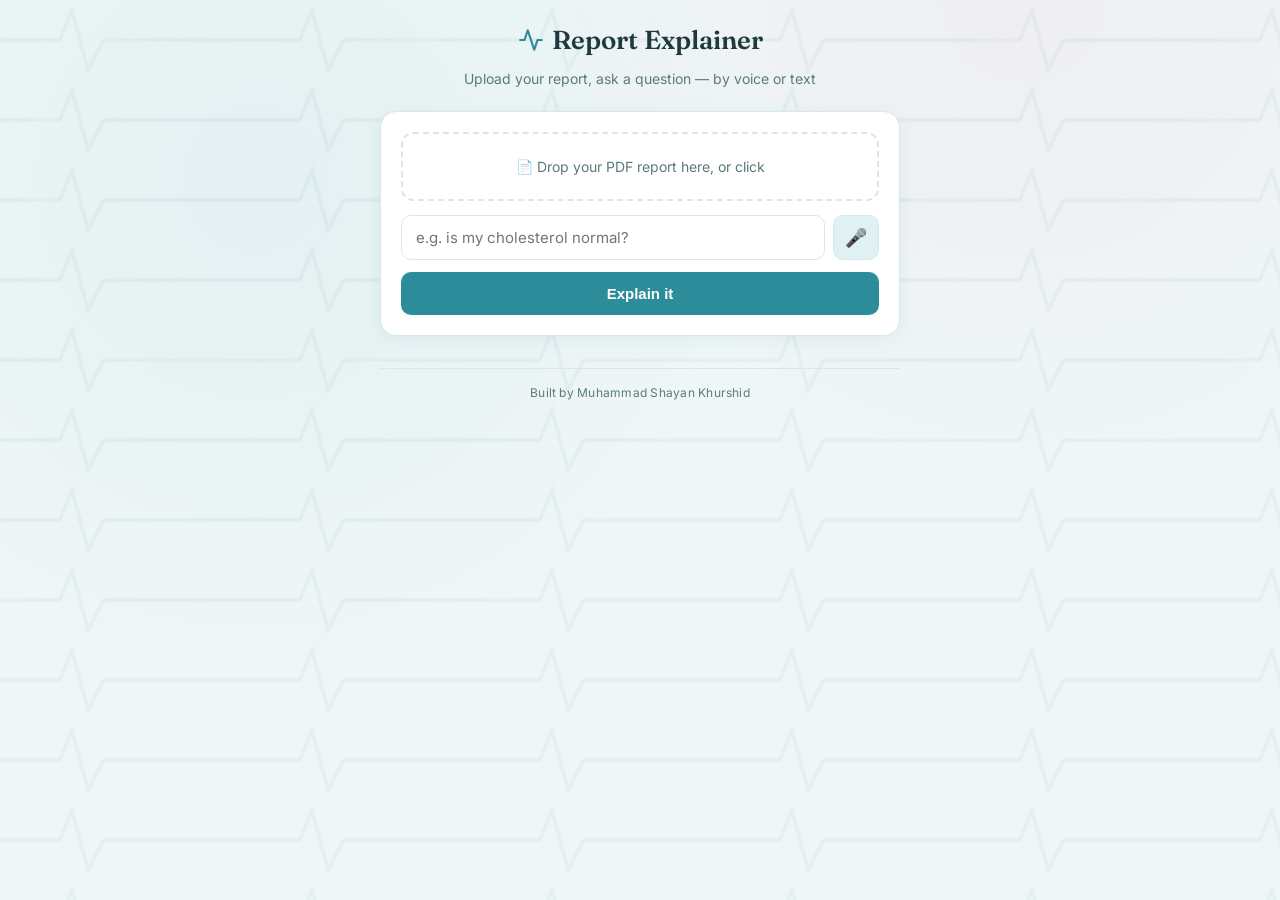
<file: index.html>
<!DOCTYPE html>
<html lang="en">
<head>
<meta charset="UTF-8">
<meta name="viewport" content="width=device-width, initial-scale=1.0">
<title>Report Explainer</title>
<link rel="stylesheet" href="style.css">
</head>
<body>
<div class="wrap">
  <div class="brand">
  <svg width="26" height="26" viewBox="0 0 24 24" fill="none" stroke="currentColor" stroke-width="2" stroke-linecap="round" stroke-linejoin="round">
    <path d="M22 12h-4l-3 9L9 3l-3 9H2"/>
  </svg>
  <h1>Report Explainer</h1>
</div>
  <p class="sub">Upload your report, ask a question — by voice or text</p>
  <div class="card">
    <div class="drop" id="drop">📄 Drop your PDF report here, or click</div>
    <input type="file" id="fileInput" accept=".pdf">
    <div class="qrow">
      <input id="question" type="text" placeholder="e.g. is my cholesterol normal?">
      <button class="mic" id="micBtn">🎤</button>
    </div>
    <button class="ask" id="askBtn">Explain it</button>
  </div>
  <div class="answer" id="answerBox">
    <button class="speak" id="speakBtn">🔊 Listen</button>
    <div id="answerText"></div>
  </div>
  <footer>Built by Muhammad Shayan Khurshid</footer>
</div>
<script src="script.js"></script>
</body>
</html>
</file>
<file: style.css>
@import url('https://fonts.googleapis.com/css2?family=Fraunces:wght@600&family=Inter:wght@400;500;600&display=swap');

:root{
  --bg:#EFF6F7;
  --panel:#FFFFFF;
  --ink:#1F3A3D;
  --primary:#2C8C99;
  --primary-dim:#DFF1F3;
  --accent:#E85D75;
  --line:#D7E8EA;
  --muted:#5C7A7D;
}

* { box-sizing:border-box; }

body{
  margin:0;
  color:var(--ink);
  font-family:'Inter', sans-serif;
  padding:24px 16px;
  background-color:var(--bg);
  background-image:
    radial-gradient(circle at 20% 20%, rgba(44,140,153,0.06) 0, transparent 40%),
    radial-gradient(circle at 80% 0%, rgba(232,93,117,0.05) 0, transparent 35%),
    url("data:image/svg+xml,%3Csvg xmlns='http://www.w3.org/2000/svg' width='120' height='40' viewBox='0 0 120 40'%3E%3Cpath d='M0 20 H30 L36 5 L44 35 L52 20 H120' fill='none' stroke='%232C8C99' stroke-opacity='0.06' stroke-width='2'/%3E%3C/svg%3E");
  background-repeat: no-repeat, no-repeat, repeat;
  background-size: cover, cover, 240px 80px;
  min-height:100vh;
}

.wrap{
  max-width:520px;
  margin:0 auto;
}

.brand{
  display:flex;
  align-items:center;
  justify-content:center;
  gap:8px;
  margin-bottom:4px;
}

.brand svg{
  width:26px;
  height:26px;
  stroke:var(--primary);
  flex-shrink:0;
}

h1{
  font-family:'Fraunces', serif;
  font-size:26px;
  font-weight:600;
  text-align:center;
  margin:0;
  color:var(--ink);
}

p.sub{
  text-align:center;
  color:var(--muted);
  font-size:14px;
  margin-bottom:24px;
}

.card{
  background:var(--panel);
  border:1px solid var(--line);
  border-radius:16px;
  padding:20px;
  margin-bottom:16px;
  box-shadow:0 4px 18px rgba(44,140,153,0.08);
}

.drop{
  border:2px dashed var(--line);
  border-radius:12px;
  padding:24px;
  text-align:center;
  color:var(--muted);
  cursor:pointer;
  font-size:14px;
  transition:border-color .2s, background .2s;
}

.drop:hover{
  border-color:var(--primary);
}

.drop.active{
  border-color:var(--primary);
  background:var(--primary-dim);
}

input[type=file]{
  display:none;
}

.qrow{
  display:flex;
  gap:8px;
  margin-top:14px;
}

#question{
  flex:1;
  padding:12px 14px;
  border:1px solid var(--line);
  border-radius:10px;
  font-size:15px;
  font-family:inherit;
}

#question:focus{
  outline:none;
  border-color:var(--primary);
}

.mic{
  background:var(--primary-dim);
  border:1px solid var(--line);
  border-radius:10px;
  width:46px;
  cursor:pointer;
  font-size:18px;
  transition:background .2s, color .2s;
}

.mic.listening{
  background:var(--accent);
  color:white;
  animation:pulse 1s infinite;
}

@keyframes pulse{
  0%,100%{ opacity:1; }
  50%{ opacity:.6; }
}

button.ask{
  width:100%;
  margin-top:12px;
  background:var(--primary);
  color:white;
  border:none;
  border-radius:10px;
  padding:13px;
  font-size:15px;
  font-weight:600;
  cursor:pointer;
  transition:opacity .2s;
}

button.ask:hover{
  opacity:.9;
}

button.ask:disabled{
  opacity:0.5;
}

.answer{
  display:none;
  background:var(--primary-dim);
  border-radius:14px;
  padding:18px;
  margin-top:16px;
  line-height:1.6;
  font-size:15px;
  border-left:4px solid var(--primary);
}

.answer .speak{
  background:var(--primary);
  color:white;
  border:none;
  border-radius:8px;
  padding:6px 12px;
  font-size:13px;
  cursor:pointer;
  margin-bottom:10px;
}

footer{
  text-align:center;
  margin-top:32px;
  padding-top:16px;
  border-top:1px solid var(--line);
  font-size:12px;
  color:var(--muted);
  letter-spacing:0.02em;
}
</file>
<file: static/style.css>
@import url('https://fonts.googleapis.com/css2?family=Fraunces:wght@600&family=Inter:wght@400;500;600&display=swap');

:root{
  --bg:#EFF6F7;
  --panel:#FFFFFF;
  --ink:#1F3A3D;
  --primary:#2C8C99;
  --primary-dim:#DFF1F3;
  --accent:#E85D75;
  --line:#D7E8EA;
  --muted:#5C7A7D;
}

* { box-sizing:border-box; }

body{
  margin:0;
  color:var(--ink);
  font-family:'Inter', sans-serif;
  padding:24px 16px;
  background-color:var(--bg);
  background-image:
    radial-gradient(circle at 20% 20%, rgba(44,140,153,0.06) 0, transparent 40%),
    radial-gradient(circle at 80% 0%, rgba(232,93,117,0.05) 0, transparent 35%),
    url("data:image/svg+xml,%3Csvg xmlns='http://www.w3.org/2000/svg' width='120' height='40' viewBox='0 0 120 40'%3E%3Cpath d='M0 20 H30 L36 5 L44 35 L52 20 H120' fill='none' stroke='%232C8C99' stroke-opacity='0.06' stroke-width='2'/%3E%3C/svg%3E");
  background-repeat: no-repeat, no-repeat, repeat;
  background-size: cover, cover, 240px 80px;
  min-height:100vh;
}

.wrap{
  max-width:520px;
  margin:0 auto;
}

.brand{
  display:flex;
  align-items:center;
  justify-content:center;
  gap:8px;
  margin-bottom:4px;
}

.brand svg{
  width:26px;
  height:26px;
  stroke:var(--primary);
  flex-shrink:0;
}

h1{
  font-family:'Fraunces', serif;
  font-size:26px;
  font-weight:600;
  text-align:center;
  margin:0;
  color:var(--ink);
}

p.sub{
  text-align:center;
  color:var(--muted);
  font-size:14px;
  margin-bottom:24px;
}

.card{
  background:var(--panel);
  border:1px solid var(--line);
  border-radius:16px;
  padding:20px;
  margin-bottom:16px;
  box-shadow:0 4px 18px rgba(44,140,153,0.08);
}

.drop{
  border:2px dashed var(--line);
  border-radius:12px;
  padding:24px;
  text-align:center;
  color:var(--muted);
  cursor:pointer;
  font-size:14px;
  transition:border-color .2s, background .2s;
}

.drop:hover{
  border-color:var(--primary);
}

.drop.active{
  border-color:var(--primary);
  background:var(--primary-dim);
}

input[type=file]{
  display:none;
}

.qrow{
  display:flex;
  gap:8px;
  margin-top:14px;
}

#question{
  flex:1;
  padding:12px 14px;
  border:1px solid var(--line);
  border-radius:10px;
  font-size:15px;
  font-family:inherit;
}

#question:focus{
  outline:none;
  border-color:var(--primary);
}

.mic{
  background:var(--primary-dim);
  border:1px solid var(--line);
  border-radius:10px;
  width:46px;
  cursor:pointer;
  font-size:18px;
  transition:background .2s, color .2s;
}

.mic.listening{
  background:var(--accent);
  color:white;
  animation:pulse 1s infinite;
}

@keyframes pulse{
  0%,100%{ opacity:1; }
  50%{ opacity:.6; }
}

button.ask{
  width:100%;
  margin-top:12px;
  background:var(--primary);
  color:white;
  border:none;
  border-radius:10px;
  padding:13px;
  font-size:15px;
  font-weight:600;
  cursor:pointer;
  transition:opacity .2s;
}

button.ask:hover{
  opacity:.9;
}

button.ask:disabled{
  opacity:0.5;
}

.answer{
  display:none;
  background:var(--primary-dim);
  border-radius:14px;
  padding:18px;
  margin-top:16px;
  line-height:1.6;
  font-size:15px;
  border-left:4px solid var(--primary);
}

.answer .speak{
  background:var(--primary);
  color:white;
  border:none;
  border-radius:8px;
  padding:6px 12px;
  font-size:13px;
  cursor:pointer;
  margin-bottom:10px;
}

footer{
  text-align:center;
  margin-top:32px;
  padding-top:16px;
  border-top:1px solid var(--line);
  font-size:12px;
  color:var(--muted);
  letter-spacing:0.02em;
}
</file>
